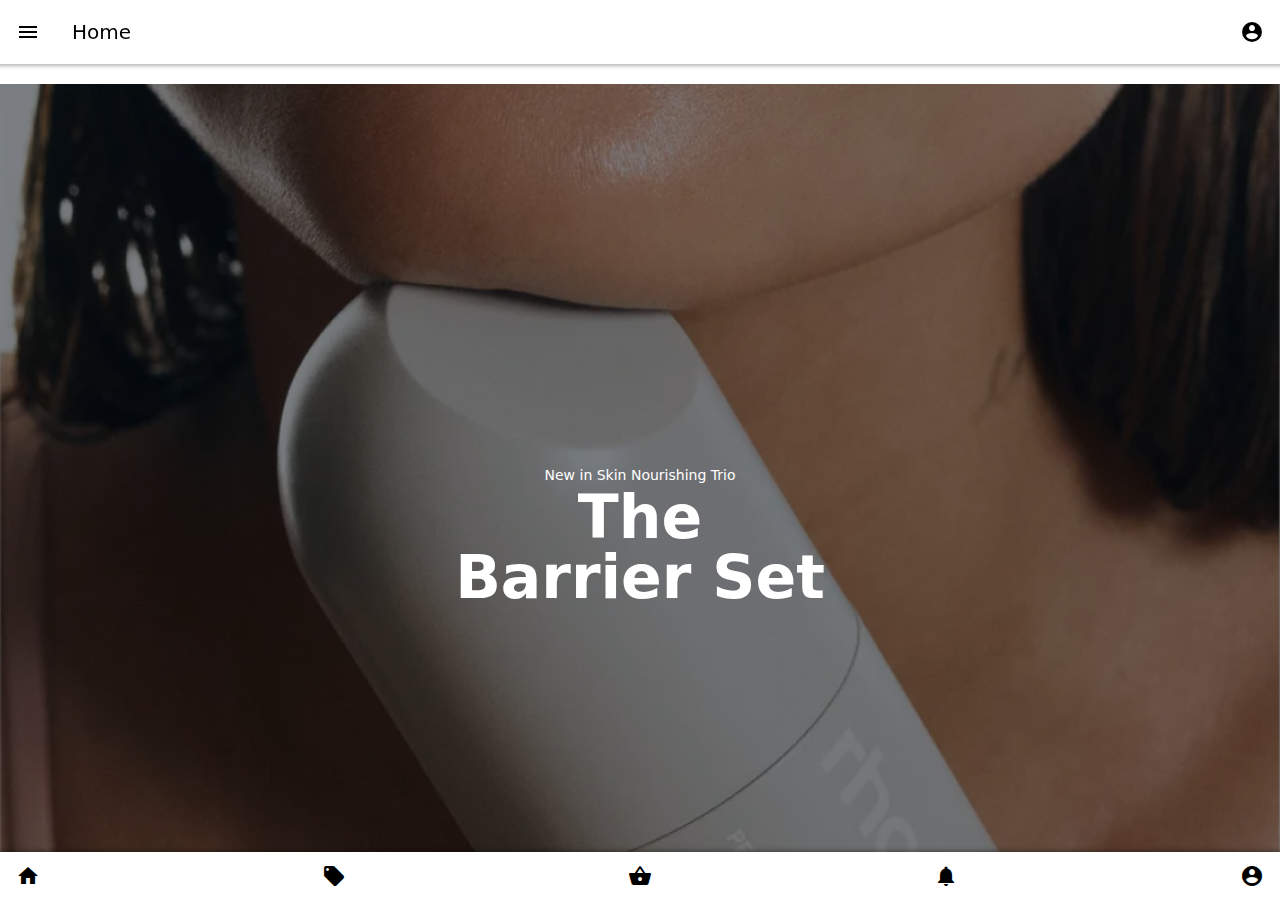
<file: index.html>
<!doctype html>
<html>
<head>
<meta charset="utf-8">
<meta name="viewport" content="width=device-width, initial-scale=1.0">
<title>Framework7</title>
<link href="css/framework7.bundle.min.css" rel="stylesheet">
<link href="https://fonts.googleapis.com/icon?family=Material+Icons" rel="stylesheet">
<link href="css/style.css" rel="stylesheet">

</head>

<body>
	
	<div id="app">
			
		
		<section class="panel panel-left panel-cover">
		
			<div id="panel-profile" class="block">
			
				<div class="card">				
					<div class="card-content">
						<div class="row">
							<article class="col-30">
								<img src="img/1x/Recurso 1.png" alt="" class="img-fluid">
							</article>
							<article class="col-70">
								<h4>Natalie Rose</h4>
								<p>natalie.rose@gmail.com</p>
							</article>
						</div>					
					</div>				
				</div>
			
			</div>
			
			<div id="panel-nav" class="block">
			
				<div class="list media-list">
					<ul>
						<li>
						  <a href="/home/" class="item-link item-content panel-close">
							<div class="item-media"><i class="material-icons">home</i></div>
							<div class="item-inner">
							  <div class="item-title">Home</div>
							</div>
						  </a>
						</li>
						<li>
						  <a href="/categories/" class="item-link item-content panel-close">
							<div class="item-media"><i class="material-icons">format_list_bulleted</i></div>
							<div class="item-inner">
							  <div class="item-title">Categories</div>
							</div>
						  </a>
						</li>
						<li>
						  <a href="#" class="item-link item-content">
							<div class="item-media"><i class="material-icons">favorite</i></div>
							<div class="item-inner">
							  <div class="item-title">Favorites</div>
							</div>
						  </a>
						</li>
						<li>
						  <a href="#" class="item-link item-content">
							<div class="item-media"><i class="material-icons">shopping_bag</i></div>
							<div class="item-inner">
							  <div class="item-title">My Bag</div>
							</div>
						  </a>
						</li>
						<li>
						  <a href="#" class="item-link item-content">
							<div class="item-media"><i class="material-icons">note_stack</i></div>
							<div class="item-inner">
							  <div class="item-title">Blog</div>
							</div>
						  </a>
						</li>
						<li>
						  <a href="#" class="item-link item-content">
							<div class="item-media"><i class="material-icons">person_book</i></div>
							<div class="item-inner">
							  <div class="item-title">About Us</div>
							</div>
						  </a>
						</li>
					</ul>
				</div>
			
			</div>
		
		</section>
		
		<div class="view view-main view-init">
        
			<section data-name="home" class="page">

			  <!-- Top Navbar -->
			  <nav class="navbar">
				<div class="navbar-bg"></div>
				<div class="navbar-inner">
					<div class="left">
						<a href="#" class="link panel-open" data-panel="left">
							<i class="material-icons">menu</i>
						</a>
					</div>
					<div class="title text-align-center">Home
					</div>
					<div class="right">
						<a href="#" class="link">
							<span class="material-icons">account_circle</span>
						</a>
					</div>
				</div>
			  </nav>


				<section class="page-content">
					   <div class="block-header text-align-center"> 
					   <h4>New in Skin Nourishing Trio</h4>
					   <h2>The <br> Barrier Set</h2>
				  </div>
				
				  
				  <div id="new-arrivals" class="block">
				  	
				  
					<div class="row">
				  
					  <article class="col-60">
					  	<h2 class="block-title block-title-medium">New Arrivals</h2>
					  </article>
					  <article class="col-40 text-align-right">
					  	<h2 class="block-title"><a href="/categories/">View all</a></h2>
						</article>
				 	 </div>
					  
					  <div class="row">
					  
						  <article class="col-50">
						  	<div class="card card-product">
							  <div class="card-content">
								<img src="img/1x/Recurso 4.png" alt="" class="img-fluid">
								  <h4>Lip Case</h4>
							  </div>
							  <div class="card-footer">
								<span class="price">$35.00</span>
								<a href="#" class="link">
									<span class="material-icons">add_box</span>
								</a>
							  </div>
							</div>
						  </article>
						  
						  <article class="col-50">
						  	<div class="card card-product">
							  <div class="card-content">
								<img src="img/1x/Recurso 5.png" alt="" class="img-fluid">
								  <h4>Peptide Lip Treatment</h4>
							  </div>
							  <div class="card-footer">
								<span class="price">$16.00</span>
								<a href="#" class="link">
									<span class="material-icons">add_box</span>
								</a>
							  </div>
							</div>
						  </article>
					  
					  </div>
				  
				  </div>
					  
					  
				 
				  
				  <div id="lip-care" class="block">
					  
					   <div class="row">
				  
					  <article class="col-60">
					  	<h2 class="block-title block-title-medium">Lip Care</h2>
					  </article>
					   <article class="col-40 text-align-right">
					  	<h2 class="block-title"><a href="/categories/">View all</a></h2>
					  </article>
				 		 </div>
					</div>					  
						<div class="swiper-container swiper-init" data-space-between="40" data-slides-per-view="1" data-centered-slides="true">
					  		<div class="swiper-wrapper">
								<div class="swiper-slide">
									<div class="card card-product">					  
									  <div class="card-content">

										  <div class="row">
											  <article class="col-50">
												<div class="card card-product">
												  <div class="card-content">
													<img src="img/1x/Recurso 6.png" alt="" class="img-fluid">
													  <h4>Peptide Lip Tints</h4>
												  </div>
												  <div class="card-footer">
													<span class="price">$58.00</span>
													<a href="#" class="link">
														<span class="material-icons">add_box</span>
													</a>
												  </div>
												</div>
											  </article>
											   <article class="col-50">
												<div class="card card-product">
												  <div class="card-content">
													<img src="img/1x/Recurso 5.png" alt="" class="img-fluid">
													  <h4>Peptide Lip Treatment</h4>
												  </div>
												  <div class="card-footer">
													<span class="price">$16.00</span>
													<a href="#" class="link">
														<span class="material-icons">add_box</span>
													</a>
												  </div>
												</div>
											  </article>
										  </div>

									  </div><!-- content-->					  
					  				</div><!-- card-->
								</div><!-- slide-->
								
								
								<div class="swiper-slide">
									<div class="card card-product">					  
									  <div class="card-content">

										  <div class="row">
											  <article class="col-50">
												<div class="card card-product">
												  <div class="card-content">
													<img src="img/1x/Recurso 6.png" alt="" class="img-fluid">
													  <h4>Peptide Lip Tints</h4>
												  </div>
												  <div class="card-footer">
													<span class="price">$58.00</span>
													<a href="#" class="link">
														<span class="material-icons">add_box</span>
													</a>
												  </div>
												</div>
											  </article>
											   <article class="col-50">
												<div class="card card-product">
												  <div class="card-content">
													<img src="img/1x/Recurso 5.png" alt="" class="img-fluid">
													  <h4>Peptide Lip Treatment</h4>
												  </div>
												  <div class="card-footer">
													<span class="price">$16.00</span>
													<a href="#" class="link">
														<span class="material-icons">add_box</span>
													</a>
												  </div>
												</div>
											  </article>
										  </div>

									  </div><!-- content-->					  
					  				</div><!-- card-->
								</div><!-- slide-->
								
					
				  
				  </div><!-- swiper wrapper-->
				</div>
				
				</section>
				
			</section> <!--/page -->
			
			
			<div class="toolbar toolbar-bottom ">
				<div class="toolbar-inner">
				  <a href="#" class="link"><i class="material-icons">home</i></a>
				  <a href="#" class="link"><i class="material-icons">local_offer</i></a>
				  <a href="#" class="link"><i class="material-icons">shopping_basket</i></a>
				  <a href="#" class="link"><i class="material-icons">notifications</i></a>
				  <a href="#" class="link"><i class="material-icons">account_circle</i></a>
				</div>
			</div>
			
		</div><!--/view -->
		
		
		
		
	</div><!--/app -->
	
	
	
	<script src="js/framework7.bundle.min.js"></script>
	<script src="js/app.js"></script>
	
	
	
	
	
</body>
</html>
</file>
<file: css/style.css>
:root{
	--f7-theme-color:#000;
	--f7-navbar-bg-color: #fff; /*navbar*/
	--f7-navbar-link-color: #000; /*navbar link*/
	--f7-navbar-text-color:#000;
	--f7-bars-bg-color:#fff;/*toolbar*/
	--f7-tabbar-link-inactive-color: #333; /*link toolbar*/
	--f7-block-margin-vertical:20px;
	--f7-card-footer-border-color:transparent; 
}


.img-fluid{
	max-width: 100%;
}

h1,h2,h3,h4,h5,h6,p{
	margin: 5px 0;
}

.block-header h2{
	font-size: 60px;
	margin: 0,50px,0,50px;
}

.block-header h4{
	font-weight: 400;
}

.block-header{
	background-image: linear-gradient( rgba(4,6,12, 0.5), rgba(4,6,12, 0.5)),url("../img/Recurso 3.png");
	background-position: center;
	background-size: cover;
	background-repeat: no-repeat;
	padding: 30% 0;
	color: white;
	line-height: 1;
}
.block-title{
	margin-top: 20px;
	margin-bottom: 10px;
}

.block-title-medium{
	font-size: 20px;
	font-weight: 600;
}

.card-product{
	text-align: center;
	margin-left: 0;
	margin-right: 0;
}
.card-product p{
	color: #aaa;
	font-size: 12px;
}
.price{
	font-weight: 700;
	color: var(--f7-theme-color) !important;
}


#panel-profile h4{
	font-weight: 700;
  	font-size: 16px;
	margin-bottom: 0;
}
#panel-profile p{
	color: #aaa;
	font-size: 12px;
	margin-top: 0;
}
#panel-profile .card{
	padding: 5px;
	border-radius: 10px;
	margin: 0;
}

#panel-nav .item-title{
	font-weight: 700;
	font-size: 14px;
}
#panel-nav i{
	background-color: #000;
	color: #fff;
	font-size: 18px;
	padding: 5px;
	border-radius: 3px;
}
#panel-nav .list{
	box-shadow: 0px 0px 15px 5px #f2f2f2;
}

#categories .card-product .content{
	margin-top: 20px;
}
#categories .card-product h4{
	font-size: 16px;
}
#categories .card-product .button{
	margin: 15% 0;
}

#products .item-content{
	box-shadow: 0px 0px 10px 5px #f2f2f2;
  	margin-bottom: 20px;
  	border-radius: 10px;
}
#products .item-media{
	width: 100px;
}
#products .item-title{
	margin-top: 20px;
}


#new-arrivals{
	background-color: #f1f0ed;
	margin: 20;
	padding: 30px 10;
}


#new-arrivals h2{
	font-weight: 700;
	color: #696660;
}

#lip-care h2{
	font-weight: 700;
	color: #696660;
}


.block-product{
	background-image: url("../img/Mask_Group-1_c1e387ce-75be-49d7-994a-cdbab8784af2_2000x.webp");
	background-position: center;
	background-size: cover;
	background-repeat: no-repeat;
	padding: 50% 0;
	color: white;
	line-height: 1;
}

.button{
	background-color: #f1f0ed;
	border-radius: 40px;
}
</file>
